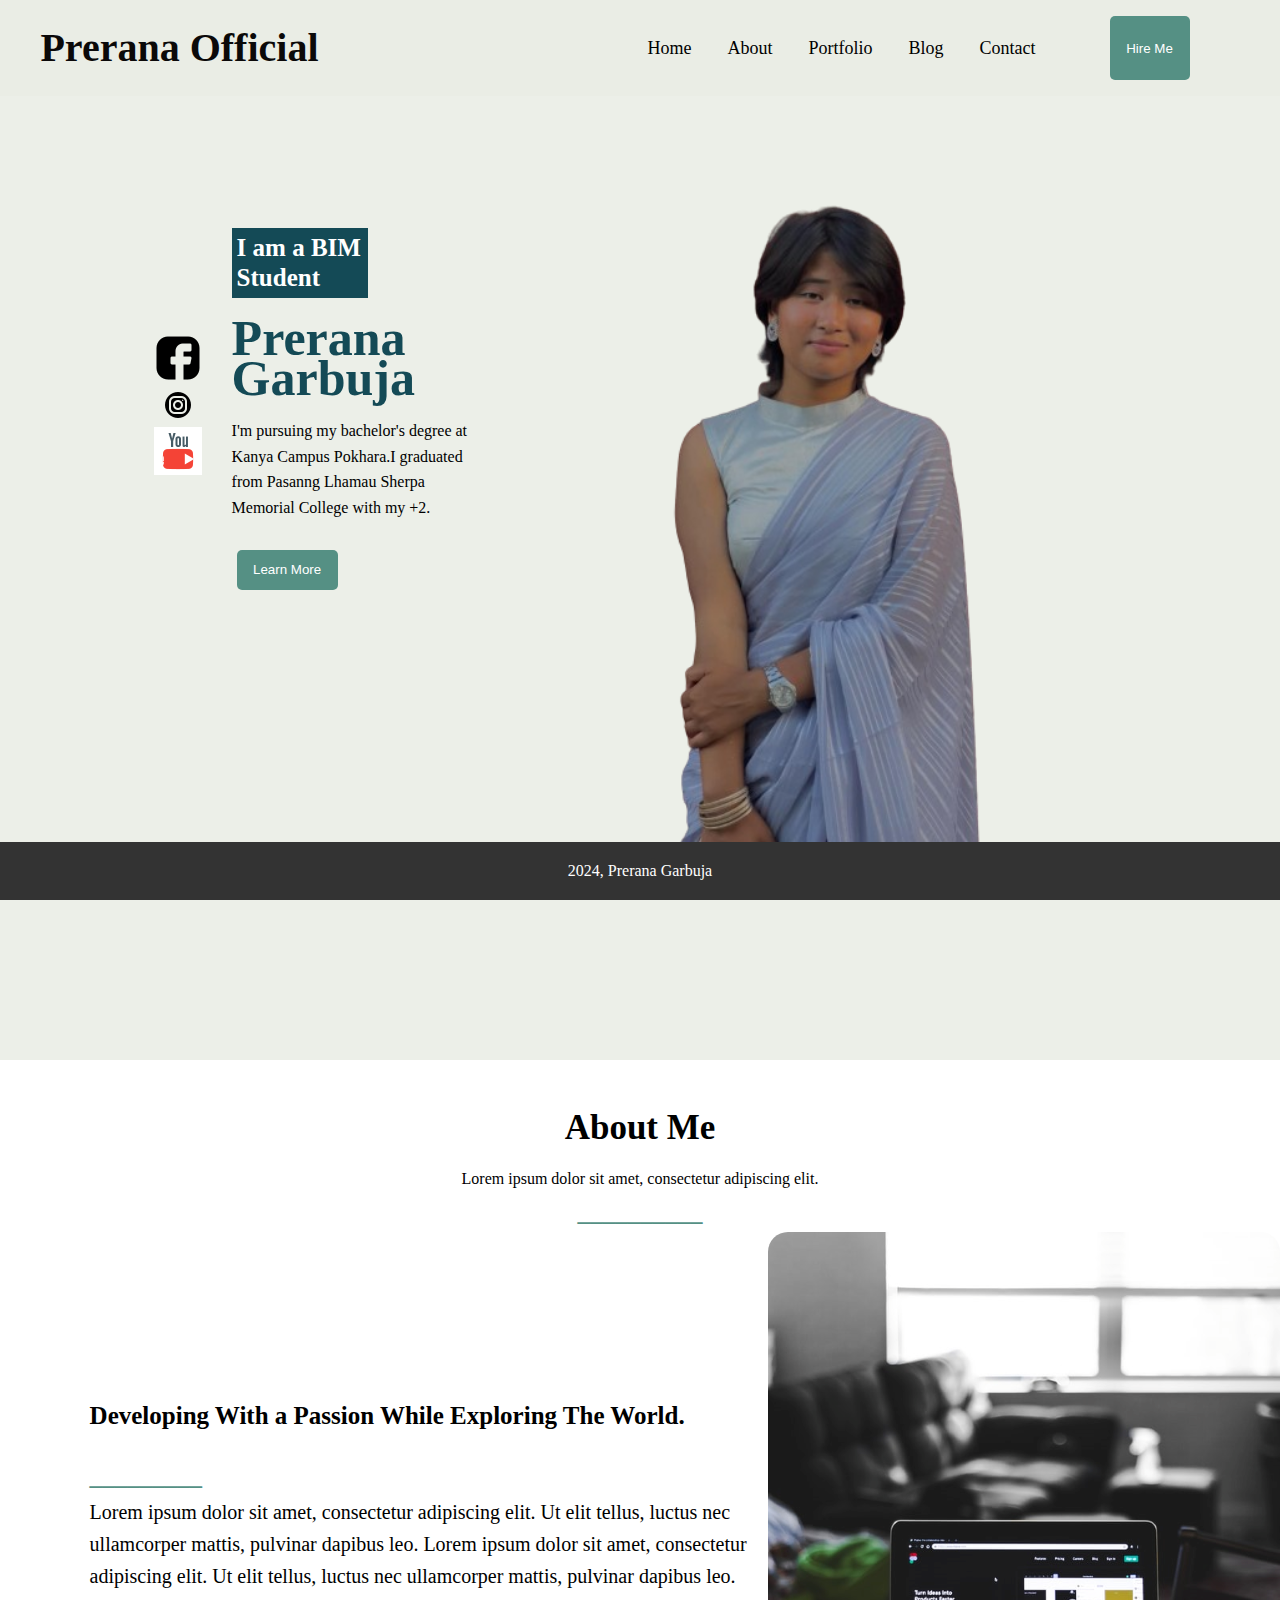
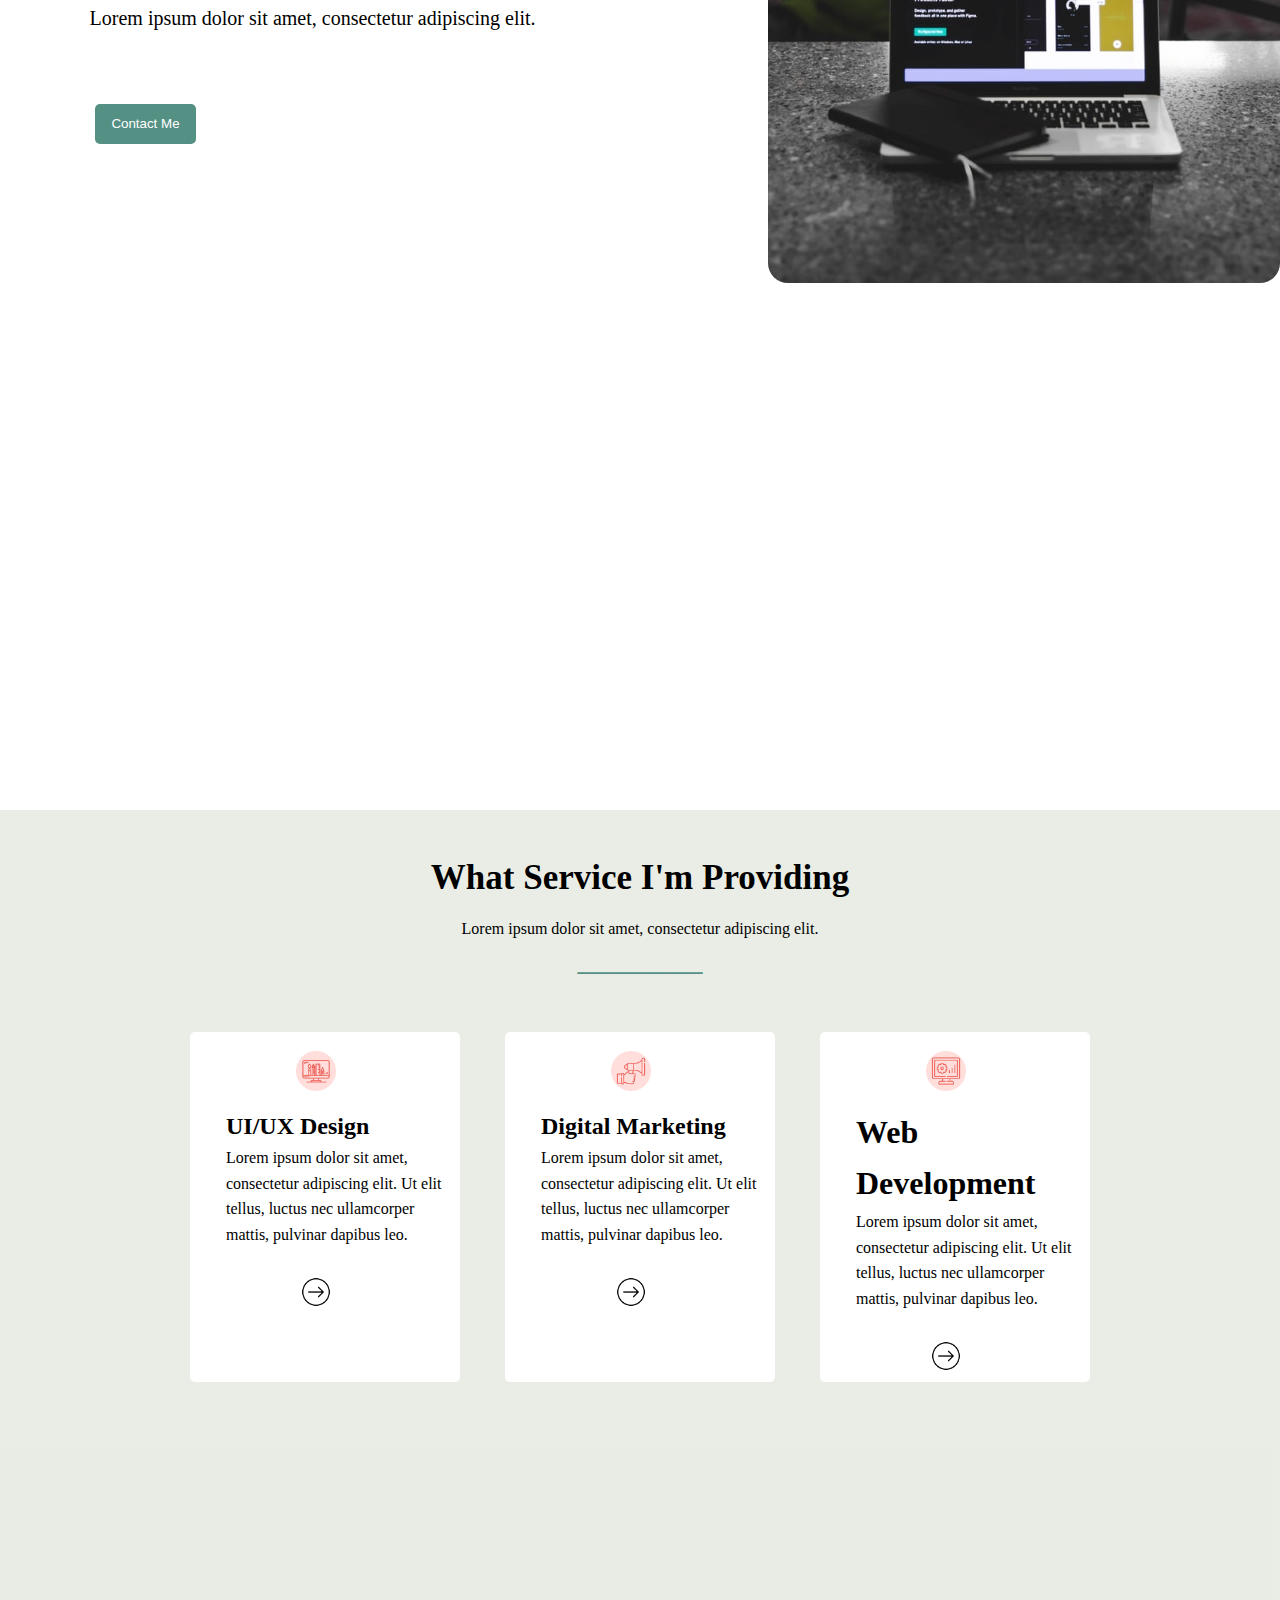
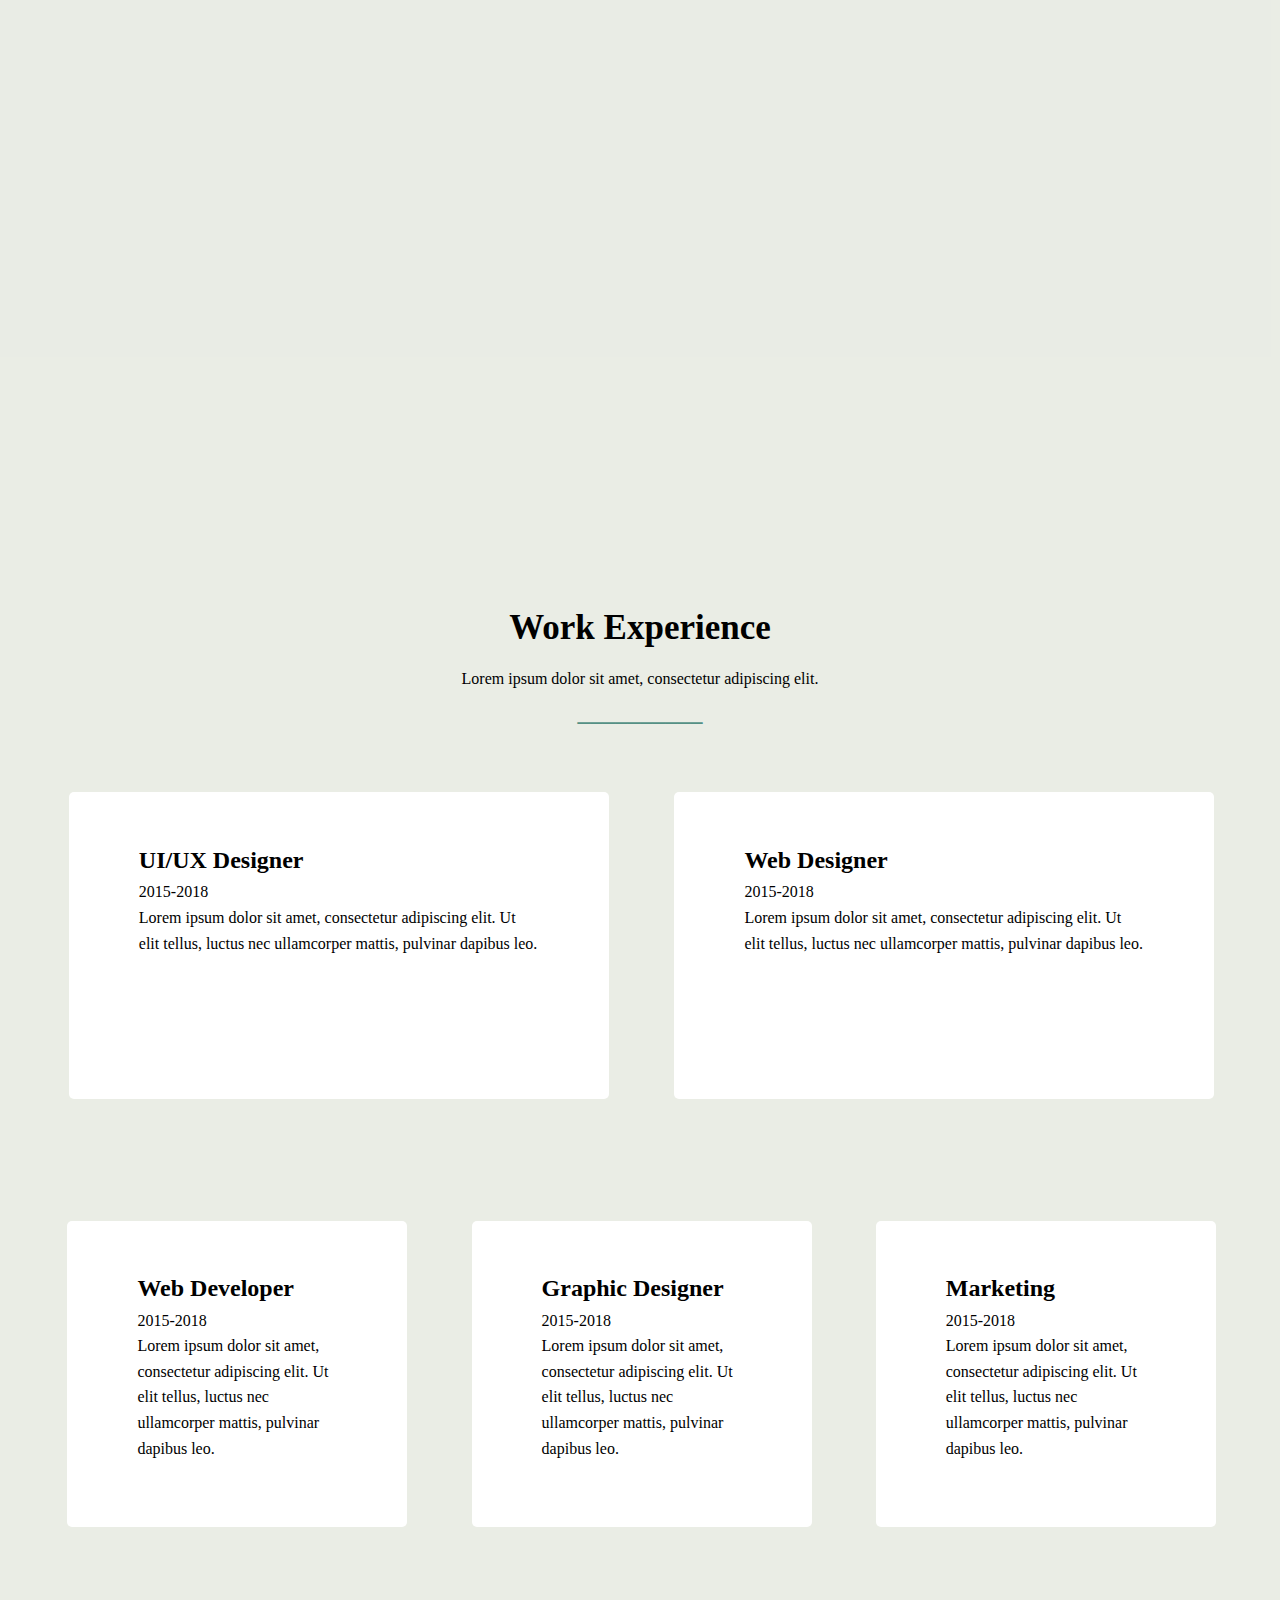
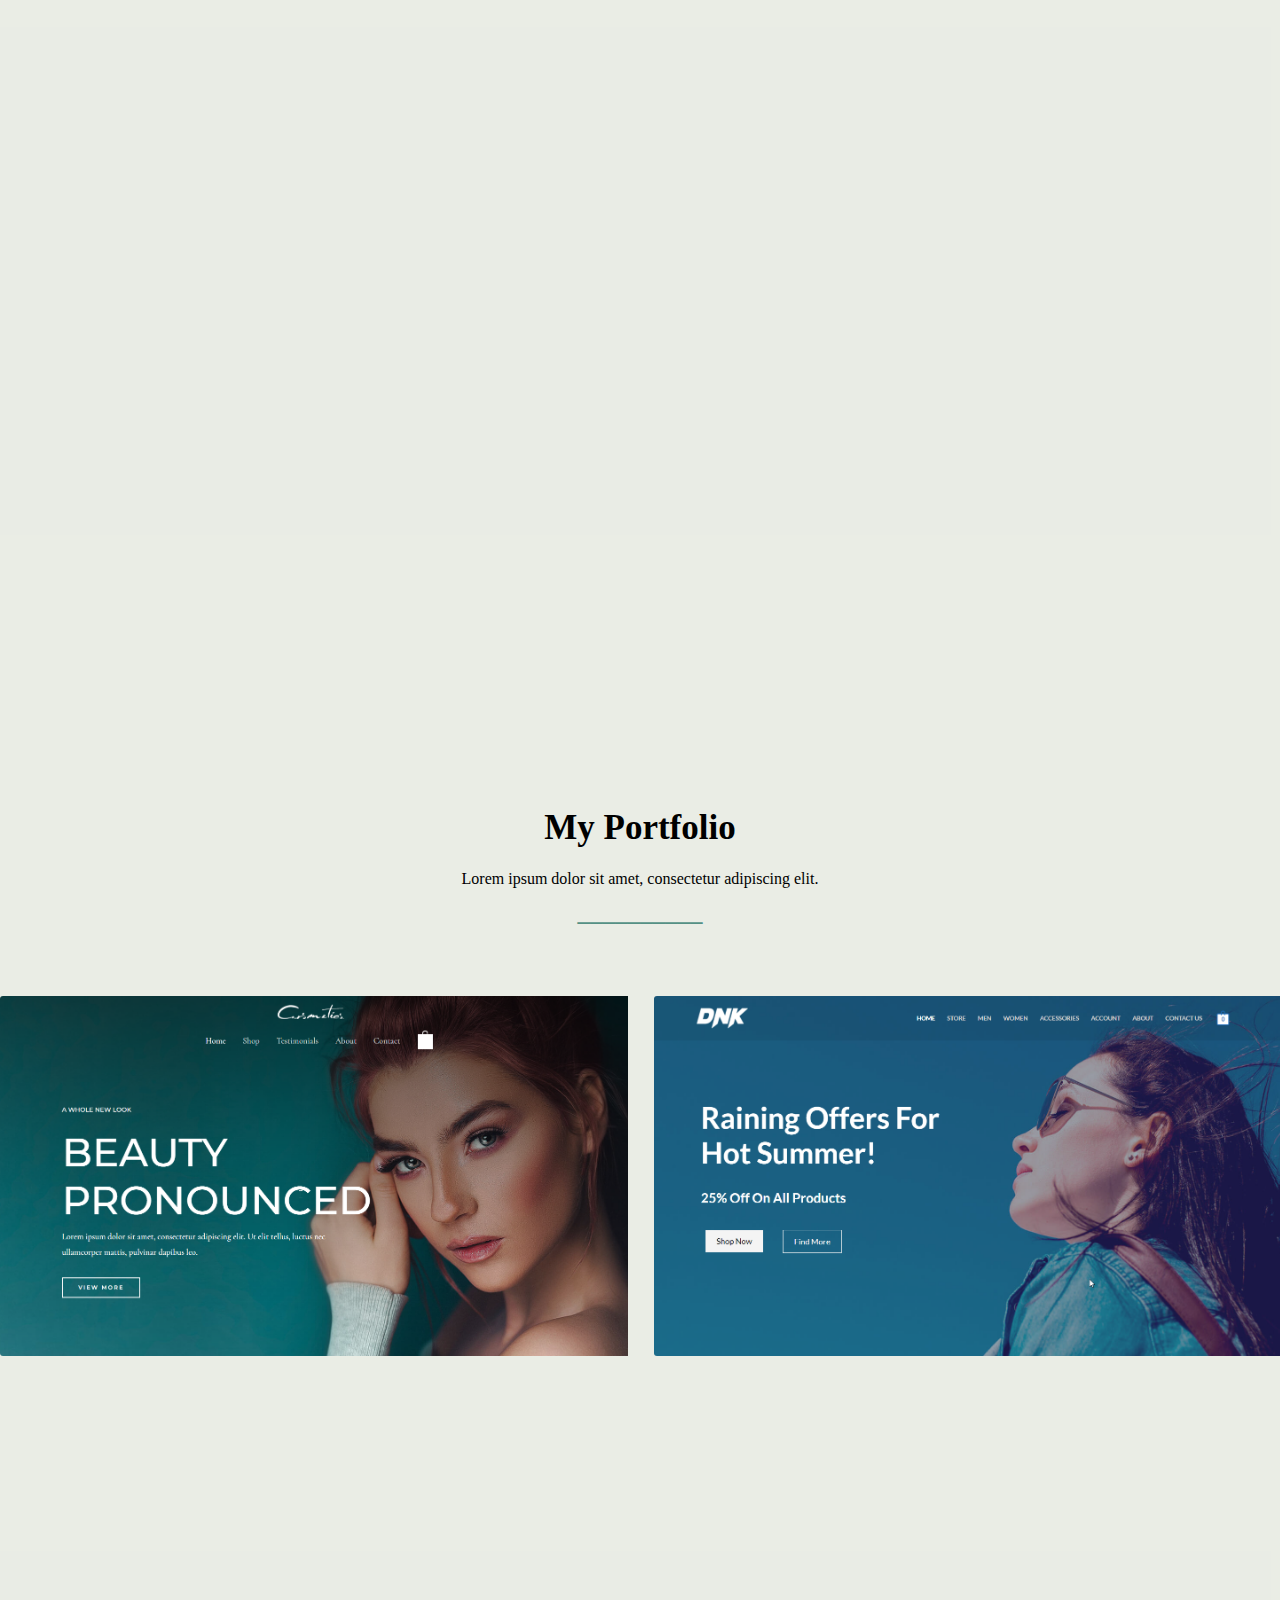
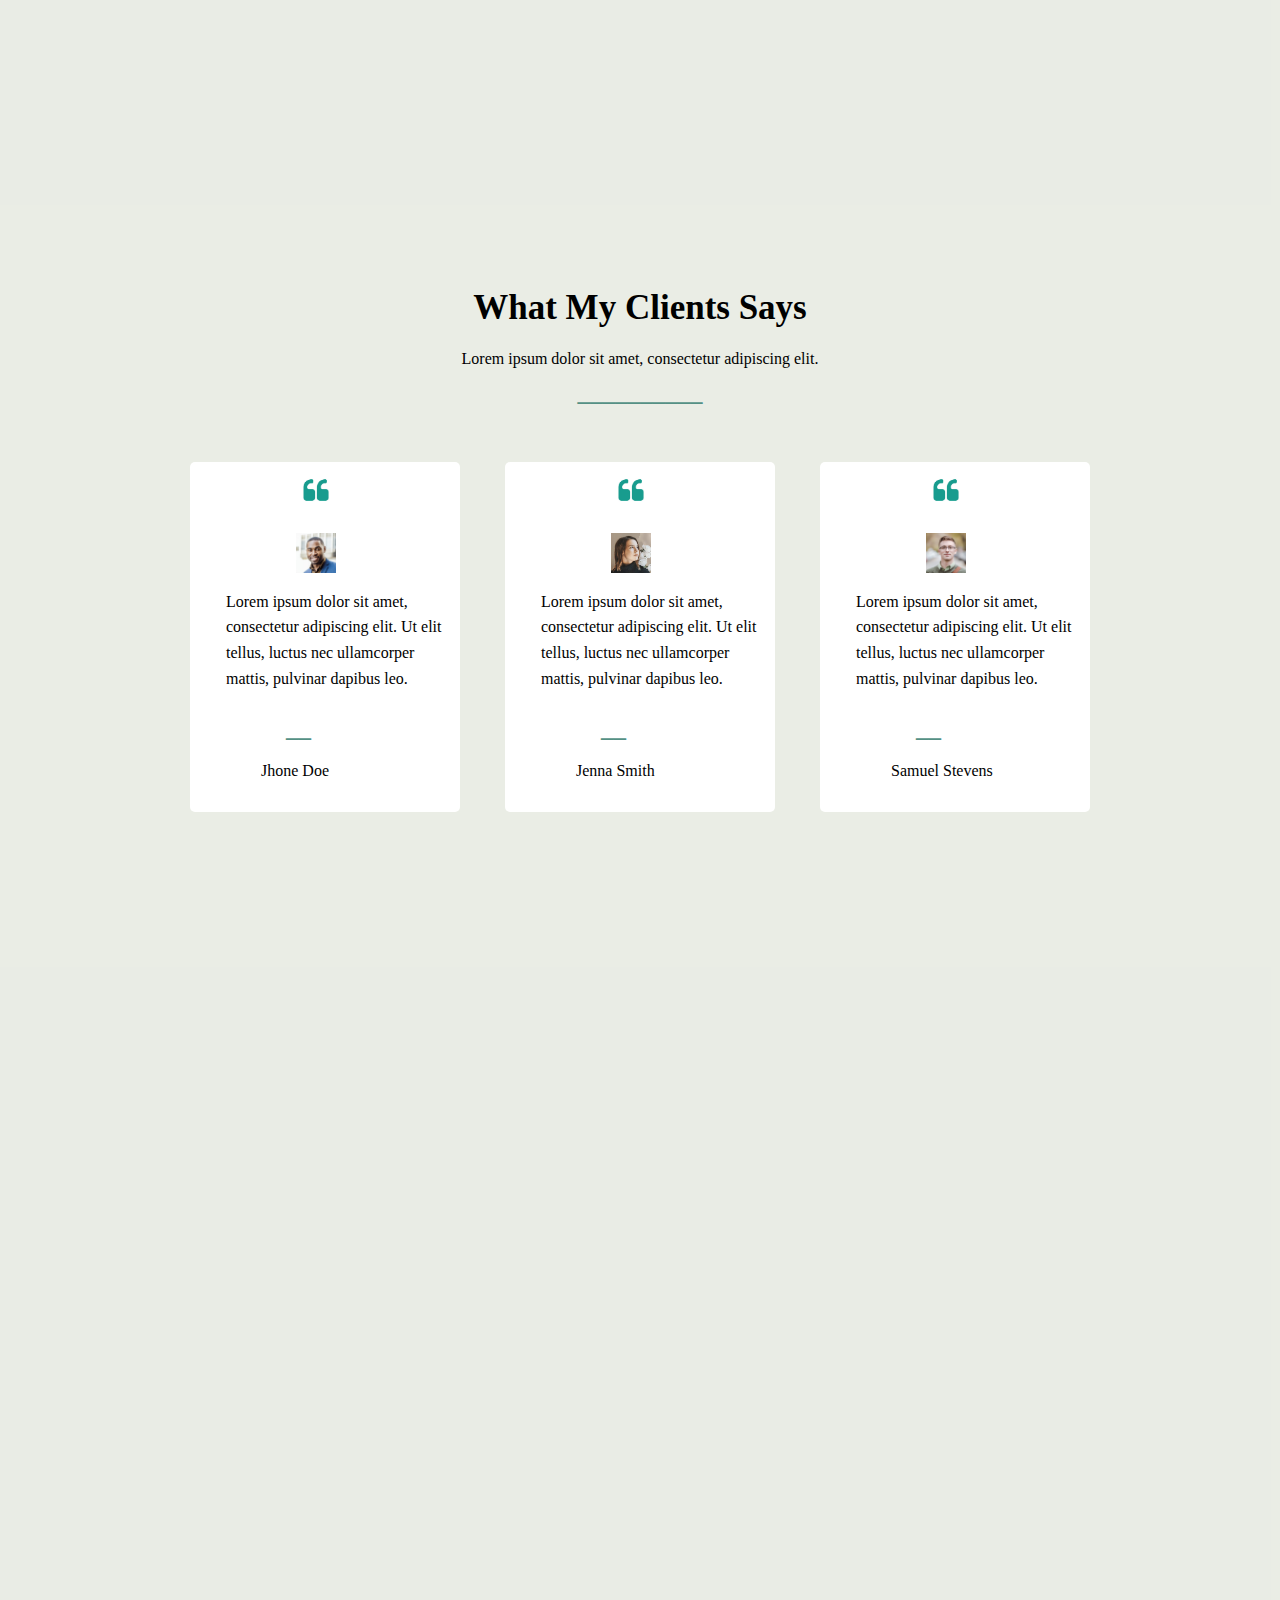
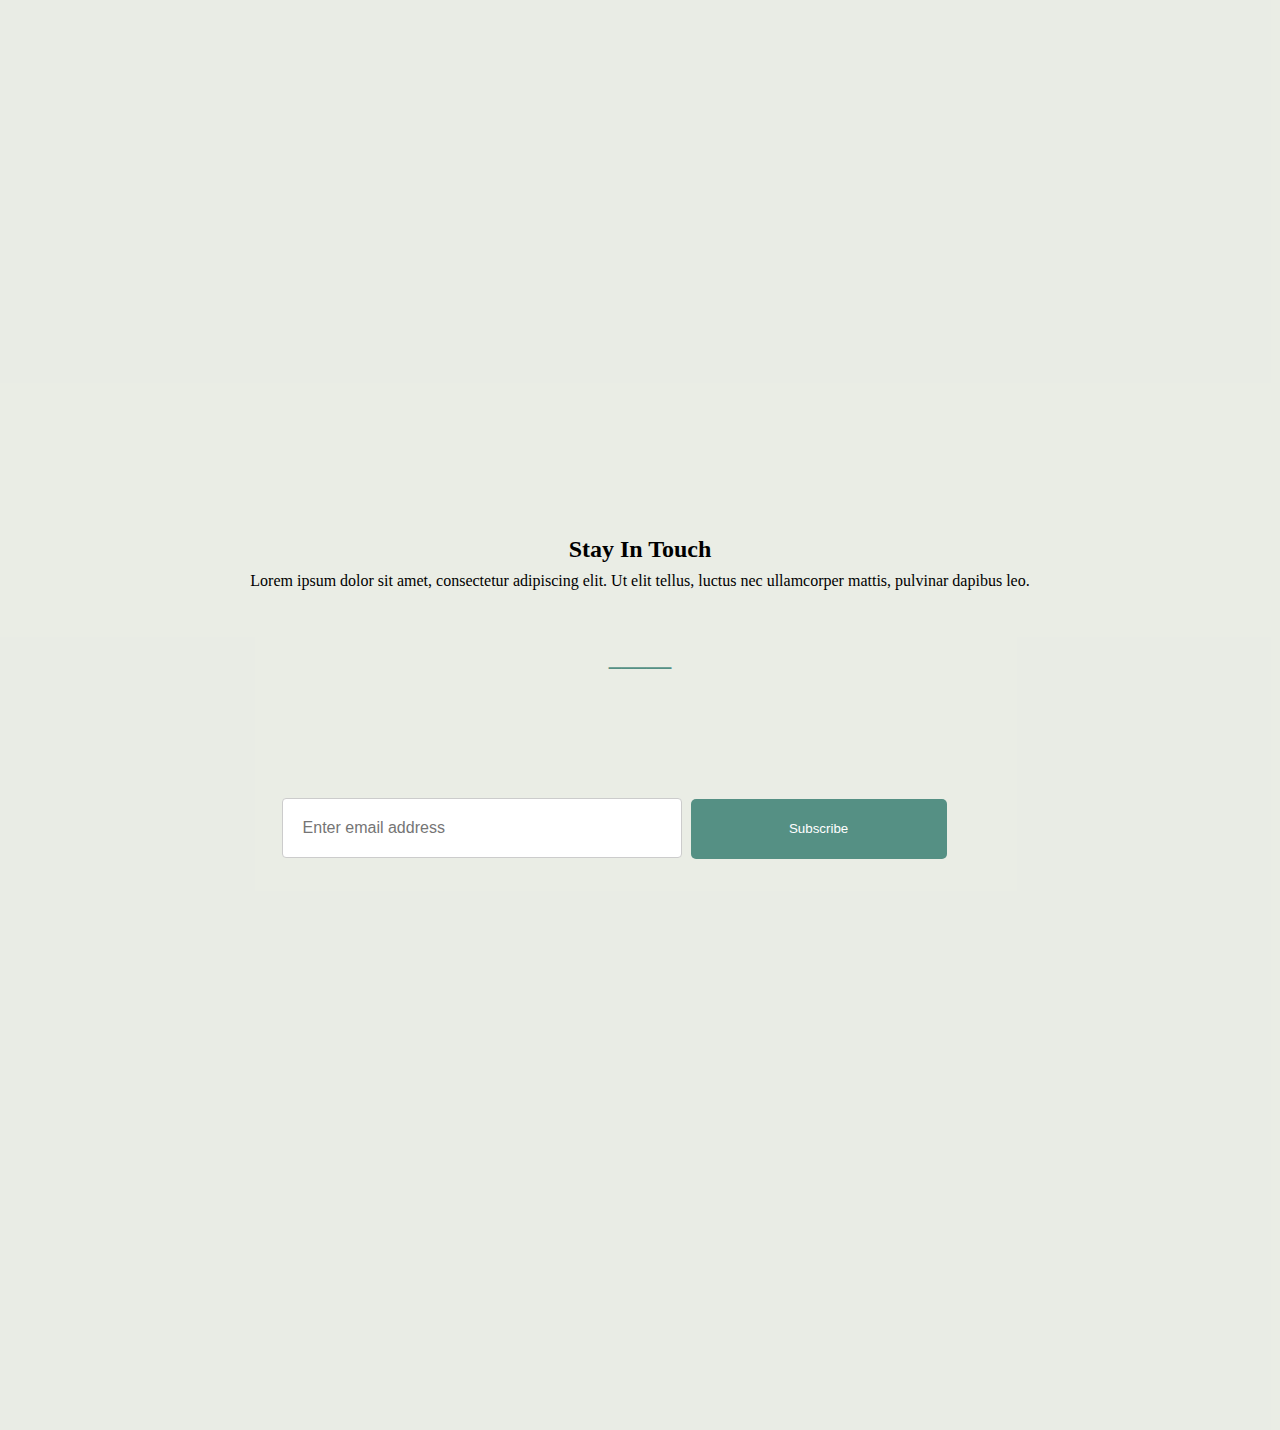
<file: index.html>
<!DOCTYPE html>
<html lang="en">
<head>
    <meta charset="UTF-8">
    <meta name="viewport" content="width=device-width, initial-scale=1.0">
    <title>Prerana Official</title>
    <link rel="stylesheet" href="styles.css">
</head>
<body>
    <header>
        <nav>
            <ul>
                <div class="logo">
                    <h1>
                    <a href="#">Prerana Official</a>
                    </h1>
                </div>
                <div class="nav-link">
                    <li><a href="#home">Home</a></li>
                    <li><a href="about.html">About</a></li>
                    <li><a href="portfolio.html">Portfolio</a></li>
                    <li><a href="#Blog">Blog</a></li>
                    <li><a href="#contact">Contact</a></li>
                </div>
                <button type="button">Hire Me</button>
            </ul>
        </nav>
    </header>
    <main>
        <section class="home">
            <div class="content">
                <div class="social-logo">
                        <a href="https://www.facebook.com">
                        <image src="icons8-facebook-48.png"/></a>
                        <a href="https://www.instrgram.com">
                        <image src="icons8-instagram-logo-30.png"/></a>
                        <a href="https://www.youtub.com">
                        <image src="icons8-youtube-logo.gif"/></a> 
                </div>
                <div class="text">
                    <h1 class="position">I am a BIM Student</h1>
                    <h2 class="name">Prerana Garbuja</h2>
                    <p>I'm pursuing my bachelor's degree at Kanya Campus Pokhara.I graduated from Pasanng Lhamau Sherpa Memorial College with my +2.</p>
                    <button class=" home-button" type="button">Learn More</button> 
                </div>
            </div>
            <div>
                <img class="my-photo" src="garbuja.png">
            </div>
        </section>
    </main>
        <section class="about">
        <div class="about-content">
            <h2 class="head">About Me</h2>
                <p>Lorem ipsum dolor sit amet, consectetur adipiscing elit.</p>
                <div class="line">__________</div>
        </div>
        <div class="main-part">
            <div class="description-part">  
                <h3 class="description">
                    Developing With a Passion While Exploring The World.
                </h3> 
                <div class="line">_________</div>
        <div class="about-description">
            <p>
                Lorem ipsum dolor sit amet, consectetur adipiscing elit.
                 Ut elit tellus, luctus nec ullamcorper mattis, pulvinar dapibus leo. 
                 Lorem ipsum dolor sit amet, consectetur adipiscing elit. 
                 Ut elit tellus, luctus nec ullamcorper mattis, pulvinar dapibus leo.
            </p>
            <div class="sentence">
                <p>
                    Lorem ipsum dolor sit amet, consectetur adipiscing elit.
                </p>
            </div>
            <button class="contact-button" type="button">Contact Me</button>
            </div>
            </div>            
                <img class="computer-photo" src="image.png">
        </div>
        </section>
        <section class="Service">
            <div class="service-content">
            <h2 class="s-head">What Service I'm Providing</h2>
            <p>Lorem ipsum dolor sit amet, consectetur adipiscing elit.</p>
            <div class="line">__________</div>
            </div>
          <div class="body-part">
            <div class="cover">
                <div class="box1">
                    <img class="icon" src="logo1.png">
                    <h2>UI/UX Design</h2>
                    <p>Lorem ipsum dolor sit amet, consectetur adipiscing elit. Ut elit tellus, luctus nec ullamcorper mattis, pulvinar dapibus leo.</p>
                         <a href="home" class="btn"><img class="arrow" src=arrow.png></a>
                </div>
                <div class="box2">
                    <img class="icon" src="logo2.png">
                    <h2>Digital Marketing</h2>
                    <p>Lorem ipsum dolor sit amet, consectetur adipiscing elit. Ut elit tellus, luctus nec ullamcorper mattis, pulvinar dapibus leo.</p>
                        <a href="home" class="btn"><img class="arrow" src=arrow.png></a>
                </div>
                <div class="box3">
                    <img class="icon" src="logo3.png">
                    <h1>Web Development</h1>
                    <p>Lorem ipsum dolor sit amet, consectetur adipiscing elit. Ut elit tellus, luctus nec ullamcorper mattis, pulvinar dapibus leo.</p>
                        <a href="#home" class="btn"><img class="arrow" src=arrow.png></a>
                </div>
            </div>
          </div>
          <div class="frame">
        </section>
        <section class="experience">
          <div class="exp-content">
                <h2 class="exp-head">Work Experience</h2>
                <p>Lorem ipsum dolor sit amet, consectetur adipiscing elit.</p>
                <div class="line">__________</div>
            </div>
            <div class="exp-part">
                    <div class="box-first">
                        <h2>UI/UX Designer</h2>
                        <p>2015-2018</p> 
                            <p>Lorem ipsum dolor sit amet, consectetur adipiscing elit. Ut elit tellus, luctus nec ullamcorper mattis, pulvinar dapibus leo.</p>
                    </div>
                    <div class="box-first">
                        <h2>Web Designer</h2>
                        <p>2015-2018</p> 
                            <p>Lorem ipsum dolor sit amet, consectetur adipiscing elit. Ut elit tellus, luctus nec ullamcorper mattis, pulvinar dapibus leo.</p>
                    </div>
                    <div class="box-second">
                        <h2>Web Developer</h2>
                        <p>2015-2018</p> 
                            <p>Lorem ipsum dolor sit amet, consectetur adipiscing elit. Ut elit tellus, luctus nec ullamcorper mattis, pulvinar dapibus leo.</p>   
                    </div>
                    <div class="box-second">
                        <h2>Graphic Designer</h2>
                        <p>2015-2018</p> 
                            <p>Lorem ipsum dolor sit amet, consectetur adipiscing elit. Ut elit tellus, luctus nec ullamcorper mattis, pulvinar dapibus leo.</p>
                    </div>
                    <div class="box-second">
                        <h2>Marketing</h2>
                        <p>2015-2018</p> 
                            <p>Lorem ipsum dolor sit amet, consectetur adipiscing elit. Ut elit tellus, luctus nec ullamcorper mattis, pulvinar dapibus leo.</p>
                    </div> 

            </div>
        </section>
        <section>
            <div class="portfolio">
                <div class="port-content">
                    <h2 class="port-head">My Portfolio</h2>
                    <p>Lorem ipsum dolor sit amet, consectetur adipiscing elit.</p>
                    <div class="line">__________</div>
                </div>
                <div class="photos">
                    <img class="picture fade" src="p1.png">
                    <img class="picture fade" src="p2.png">
                    <img class="picture fade" src="p3.png">
                    <img class="picture fade" src="p4.png">
                </div>
            </div>
        </section>
        <section>
            <div class="client-view">
                <div class="view">
                    <h2 class="view-head">What My Clients Says</h2>
                    <p>Lorem ipsum dolor sit amet, consectetur adipiscing elit.</p>
                    <div class="line">__________</div>
                </div>
                <div class="view-part">
                    <div class="cover">
                        <div class="box1">
                            <img class="pic" src="images.png">
                            <img class="pic" src="male-1.jpg">
                            <p>Lorem ipsum dolor sit amet, consectetur adipiscing elit. Ut elit tellus, luctus nec ullamcorper mattis, pulvinar dapibus leo.</p>
                            <div class="line1">__</div>
                            <p class="Name">Jhone Doe</p>
                        </div>
                        <div class="box2">
                            <img class="pic" src="images.png">
                            <img class="pic" src="female.jpg">
                            <p>Lorem ipsum dolor sit amet, consectetur adipiscing elit. Ut elit tellus, luctus nec ullamcorper mattis, pulvinar dapibus leo.</p>
                            <div class="line1">__</div>
                            <p class="Name">Jenna Smith</p>
                        </div>
                        <div class="box3">
                            <img class="pic" src="images.png">
                            <img class="pic" src="male-2.jpg">
                            <p>Lorem ipsum dolor sit amet, consectetur adipiscing elit. Ut elit tellus, luctus nec ullamcorper mattis, pulvinar dapibus leo.</p>
                            <div class="line1">__</div>
                            <p class="Name">Samuel Stevens</p>
                        </div>
                    </div>
            </div>
            <div class="container">
            <iframe width="1200" height="500" src="https://www.youtube.com/embed/gCRNEJxDJKM?si=rVy_FkyQCEtZKMx2" title="YouTube video player" frameborder="0" allow="accelerometer; autoplay; clipboard-write; encrypted-media; gyroscope; picture-in-picture; web-share" referrerpolicy="strict-origin-when-cross-origin" allowfullscreen></iframe>
            </div>
        </section>
        <section class="for-contact">
            <div class="email">
                <h2 class-="information">
                    Stay In Touch
                </h2>
                <p>
                    Lorem ipsum dolor sit amet, consectetur adipiscing elit. Ut elit tellus, luctus nec ullamcorper mattis, pulvinar dapibus leo.
                </p>
                <div class="line2">_____</div>
            </div>
            <div class="gmail">
                <input type="email" placeholder="Enter email address" class="email-input">
        <button class="subscribe-button">Subscribe</button>
            </div>
        </section>
    <footer>
        <p>2024, Prerana Garbuja</p>
    </footer>
</body>
</html>
</file>
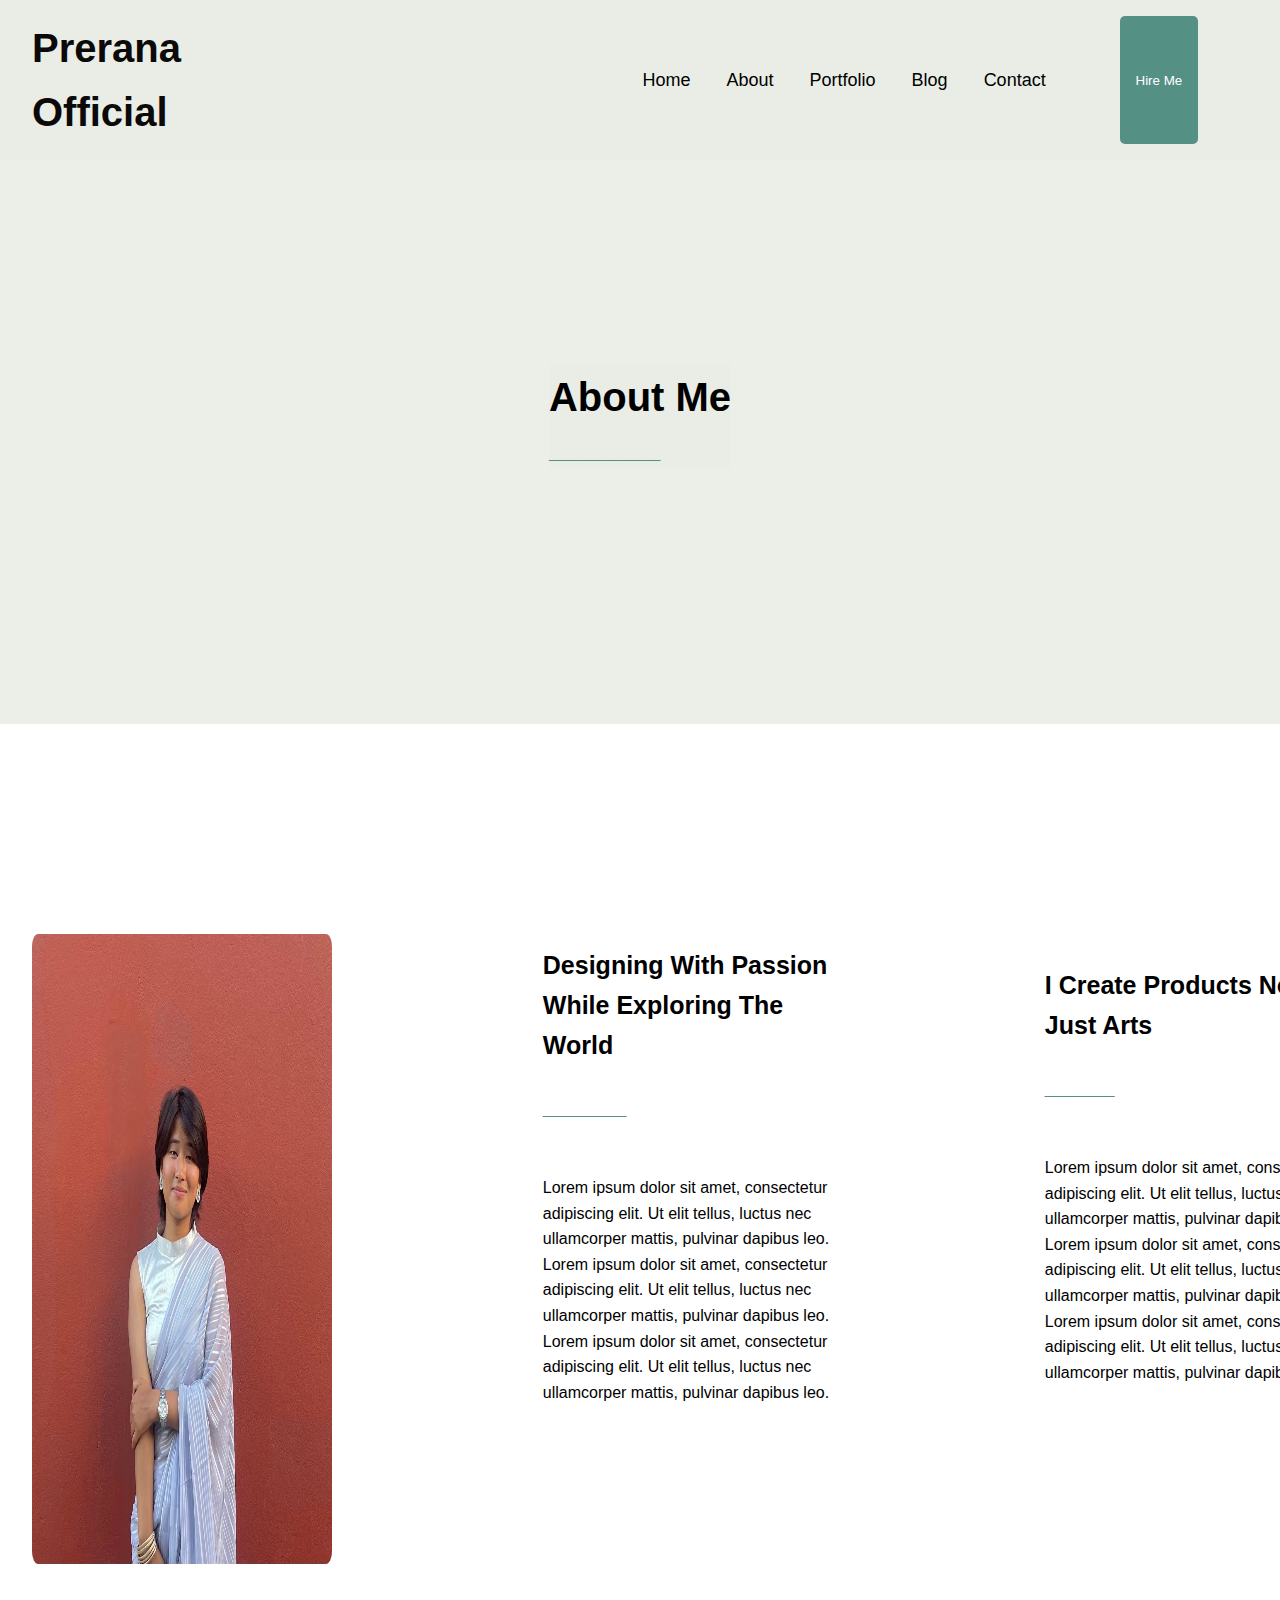
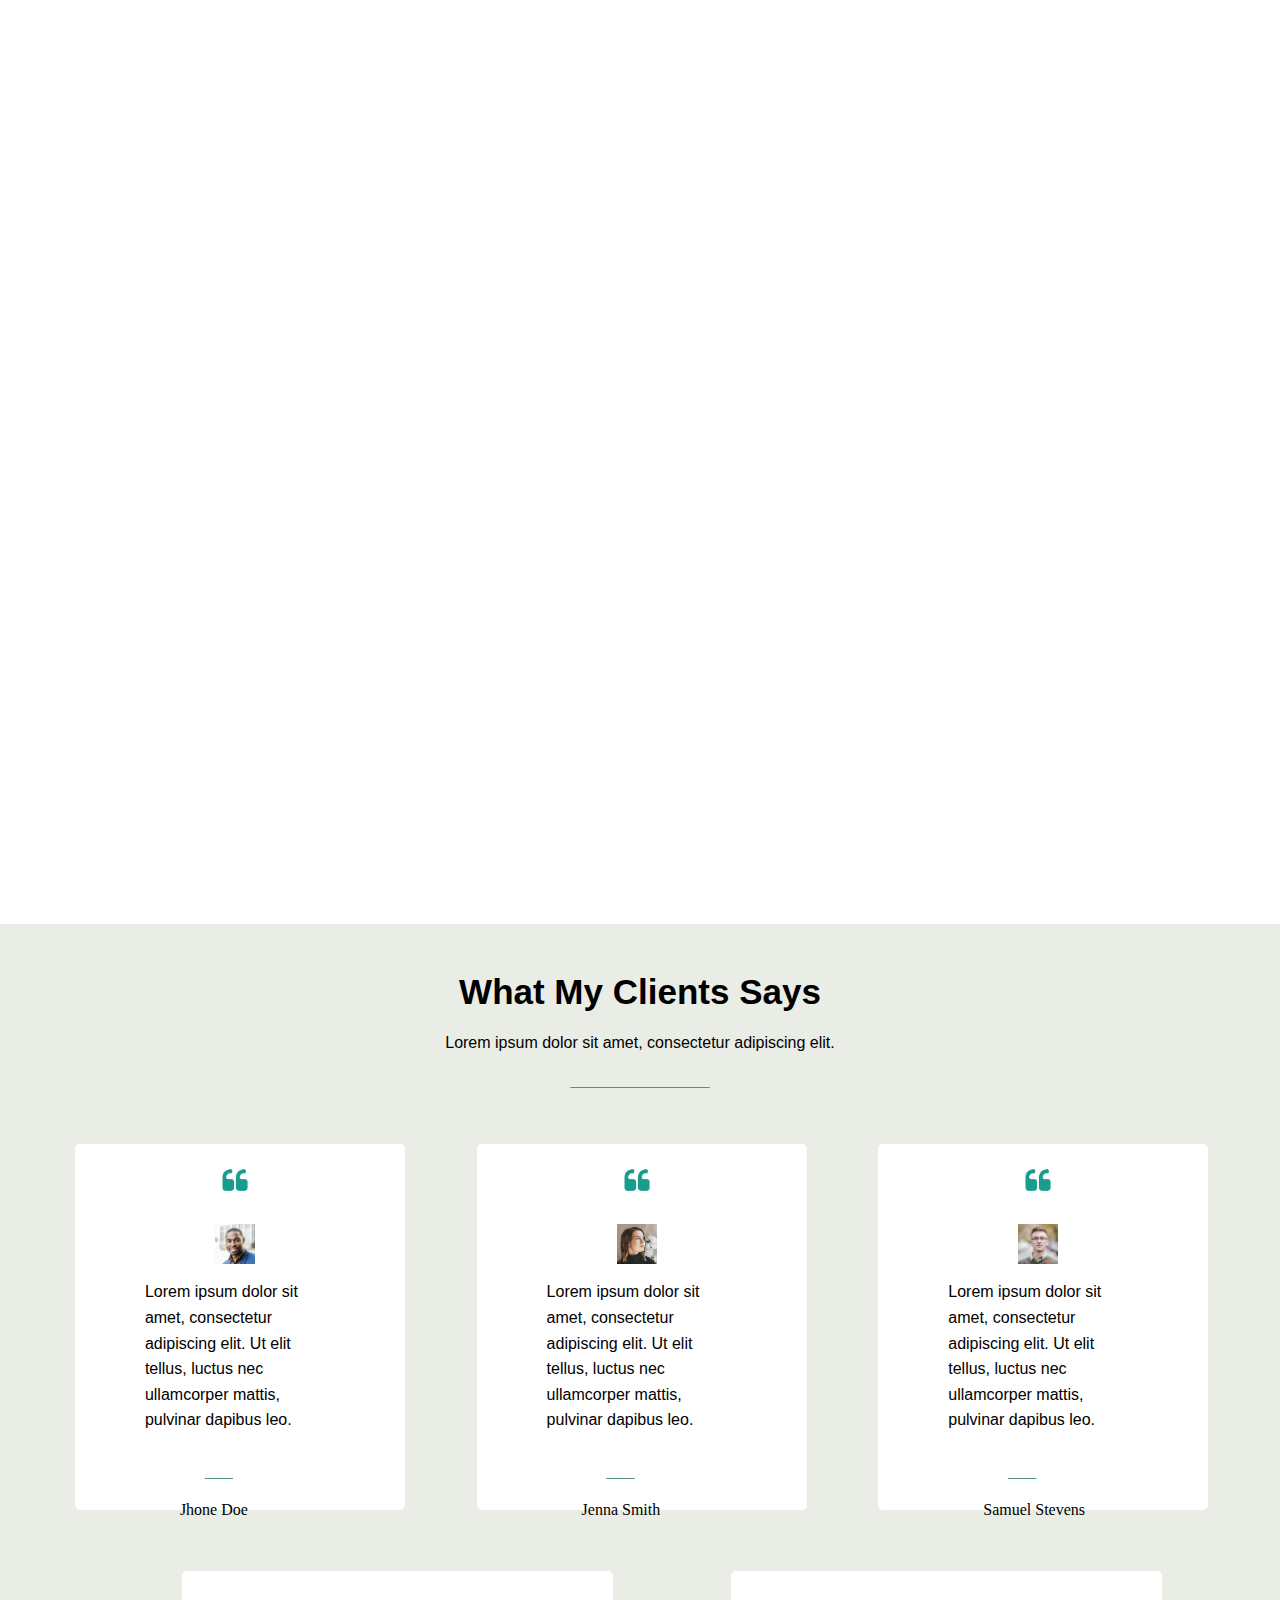
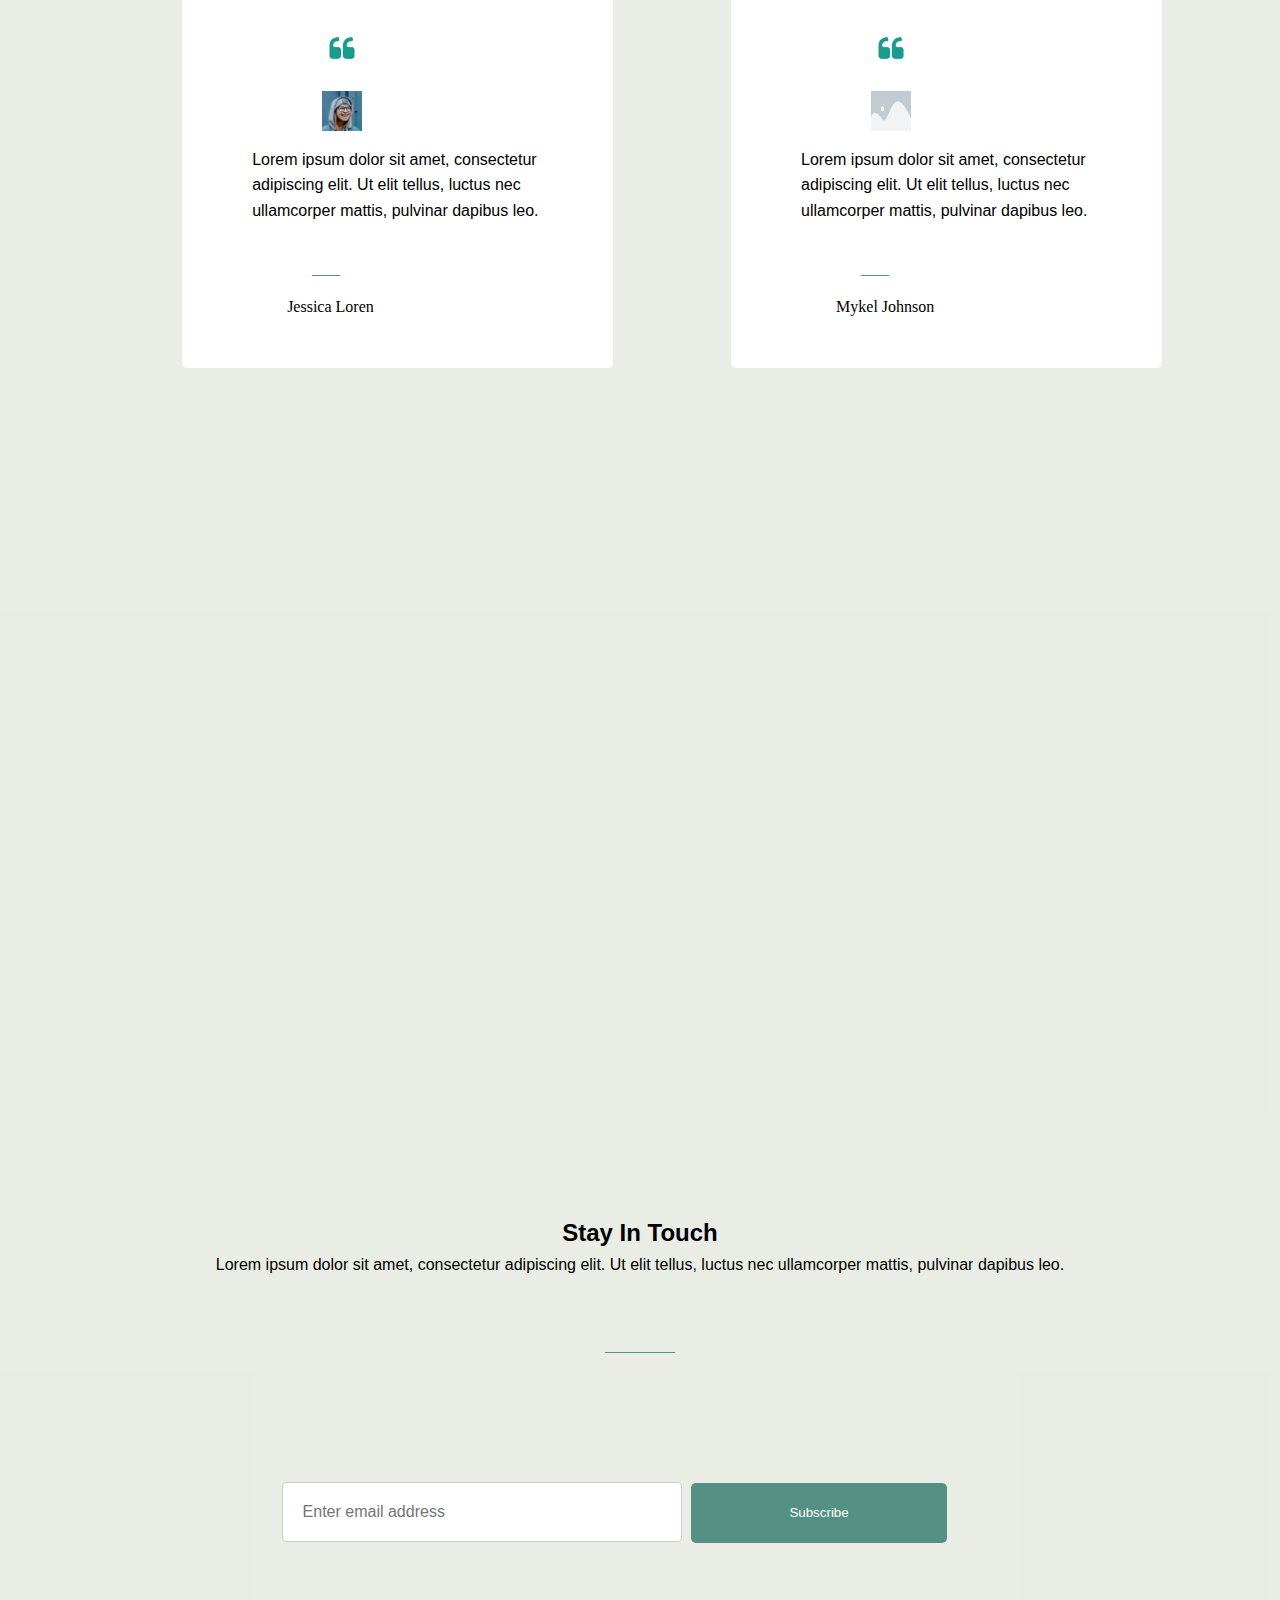
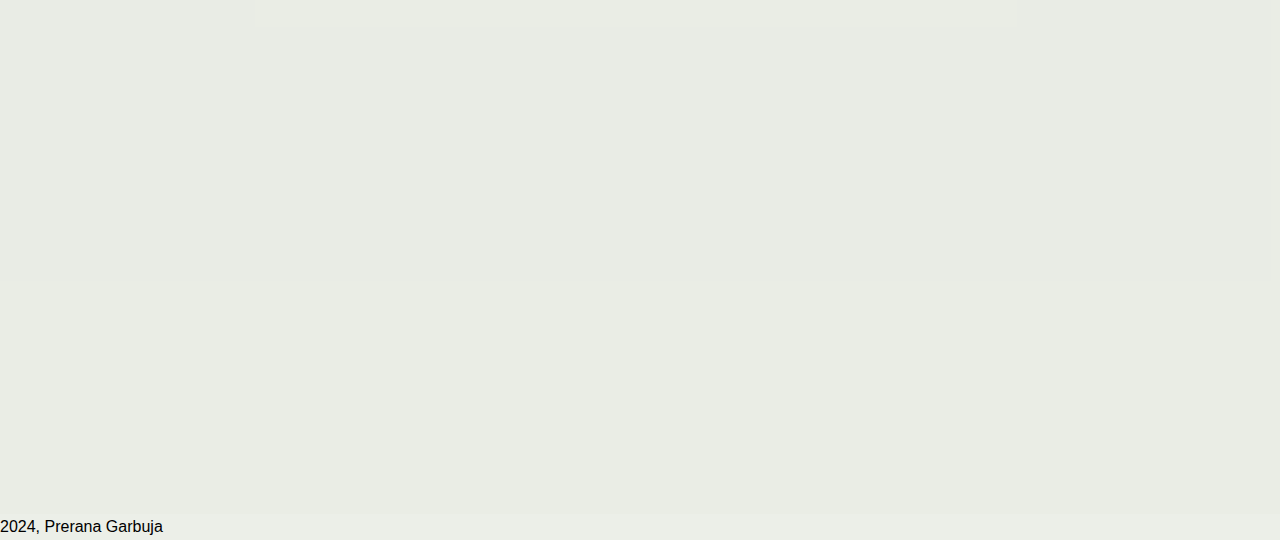
<file: about.html>
<!DOCTYPE html>
<html lang="en">
<head>
    <meta charset="UTF-8">
    <meta name="viewport" content="width=device-width, initial-scale=1.0">
    <title>My Website</title>
    <link rel="stylesheet" href="about.css">
</head>
<body>
    <header>
        <nav>
            <ul>
                <div class="logo">
                    <h1>
                    <a href="#">Prerana Official</a>
                    </h1>
                </div>
                <div class="nav-link">
                    <li><a href="#home">Home</a></li>
                    <li><a href="about.html">About</a></li>
                    <li><a href="#portfolio">Portfolio</a></li>
                    <li><a href="#Blog">Blog</a></li>
                    <li><a href="#contact">Contact</a></li>
                </div>
                <button type="button">Hire Me</button>
            </ul>
        </nav>
    </header>
    <main>
    <section class="home">
            <div class="about">
                <h2 class="topic">About Me</h2>
                <div class="line">________</div>
            </div>
    </section>
    </main>
    <section class="main-body">
    <div class="about-content">
            <div class="picture">
                <img src="download (1).jpeg">
            </div>
        <div class="box">
            <div class="description-part">
                <h1 class="description">
                    Designing With Passion While Exploring The World
                </h1>
                <div class="lines">______</div>
                <p>
                    Lorem ipsum dolor sit amet, consectetur adipiscing elit. Ut elit tellus, luctus nec ullamcorper mattis, pulvinar dapibus leo. Lorem ipsum dolor sit amet, consectetur adipiscing elit. Ut elit tellus, luctus nec ullamcorper mattis, pulvinar dapibus leo.
                    Lorem ipsum dolor sit amet, consectetur adipiscing elit. Ut elit tellus, luctus nec ullamcorper mattis, pulvinar dapibus leo.
                </p>
            </div>
            <div class="description-part">
                <h2 class="description">
                    I Create Products Not Just Arts
                </h2>
                <div class="lines">_____</div>
                <P>
                    Lorem ipsum dolor sit amet, consectetur adipiscing elit. Ut elit tellus, luctus nec ullamcorper mattis, pulvinar dapibus leo. Lorem ipsum dolor sit amet, consectetur adipiscing elit. Ut elit tellus, luctus nec ullamcorper mattis, pulvinar dapibus leo.
                    Lorem ipsum dolor sit amet, consectetur adipiscing elit. Ut elit tellus, luctus nec ullamcorper mattis, pulvinar dapibus leo.
                </P>
            </div>
        </div>
            <div class="description-part">
                <h2 class="description">
                    Frontend and Backend Developers
                </h2>
                <div class="lines">_____</div>
                <P>
                    Lorem ipsum dolor sit amet, consectetur adipiscing elit. Ut elit tellus, luctus nec ullamcorper mattis, pulvinar dapibus leo. Lorem ipsum dolor sit amet, consectetur adipiscing elit. Ut elit tellus, luctus nec ullamcorper mattis, pulvinar dapibus leo.
                    Lorem ipsum dolor sit amet, consectetur adipiscing elit. Ut elit tellus, luctus nec ullamcorper mattis, pulvinar dapibus leo.
                </P> 
            </div>
         </div>
    </section>
    <section>
        <div class="client-view">
            <div class="view">
                <h2 class="view-head">What My Clients Says</h2>
                <p>Lorem ipsum dolor sit amet, consectetur adipiscing elit.</p>
                <div class="line">__________</div>
            </div>
            <div class="view-part">
                    <div class="box2">
                        <img class="pic" src="images.png">
                        <img class="pic" src="male-1.jpg">
                        <p>Lorem ipsum dolor sit amet, consectetur adipiscing elit. Ut elit tellus, luctus nec ullamcorper mattis, pulvinar dapibus leo.</p>
                        <div class="line1">__</div>
                        <p class="Name">Jhone Doe</p>
                    </div>
                    <div class="box2">
                        <img class="pic" src="images.png">
                        <img class="pic" src="female.jpg">
                        <p>Lorem ipsum dolor sit amet, consectetur adipiscing elit. Ut elit tellus, luctus nec ullamcorper mattis, pulvinar dapibus leo.</p>
                        <div class="line1">__</div>
                        <p class="Name">Jenna Smith</p>
                    </div>
                    <div class="box2">
                        <img class="pic" src="images.png">
                        <img class="pic" src="male-2.jpg">
                        <p>Lorem ipsum dolor sit amet, consectetur adipiscing elit. Ut elit tellus, luctus nec ullamcorper mattis, pulvinar dapibus leo.</p>
                        <div class="line1">__</div>
                        <p class="Name">Samuel Stevens</p>
                    </div>
                    <div class="box3">
                        <img class="pic" src="images.png">
                        <img class="pic" src="female-4.jpg">
                        <p>Lorem ipsum dolor sit amet, consectetur adipiscing elit. Ut elit tellus, luctus nec ullamcorper mattis, pulvinar dapibus leo.</p>
                        <div class="line1">__</div>
                        <p class="Name">Jessica Loren</p>
                    </div>
                <div class="box3">
                    <img class="pic" src="images.png">
                    <img class="pic" src="placeholder.png">
                    <p>Lorem ipsum dolor sit amet, consectetur adipiscing elit. Ut elit tellus, luctus nec ullamcorper mattis, pulvinar dapibus leo.</p>
                    <div class="line1">__</div>
                    <p class="Name">Mykel Johnson</p>
                </div>
        </div>
    </section>
        <section class="for-contact">
            <div class="email">
                <h2 class-="information">
                    Stay In Touch
                </h2>
                <p>
                    Lorem ipsum dolor sit amet, consectetur adipiscing elit. Ut elit tellus, luctus nec ullamcorper mattis, pulvinar dapibus leo.
                </p>
                <div class="line2">_____</div>
            </div>
            <div class="gmail">
                <input type="email" placeholder="Enter email address" class="email-input">
        <button class="subscribe-button">Subscribe</button>
            </div>
        </section>
        
    <footer>
        <p>2024, Prerana Garbuja</p>
    </footer>
    </body>
    </html>
</file>
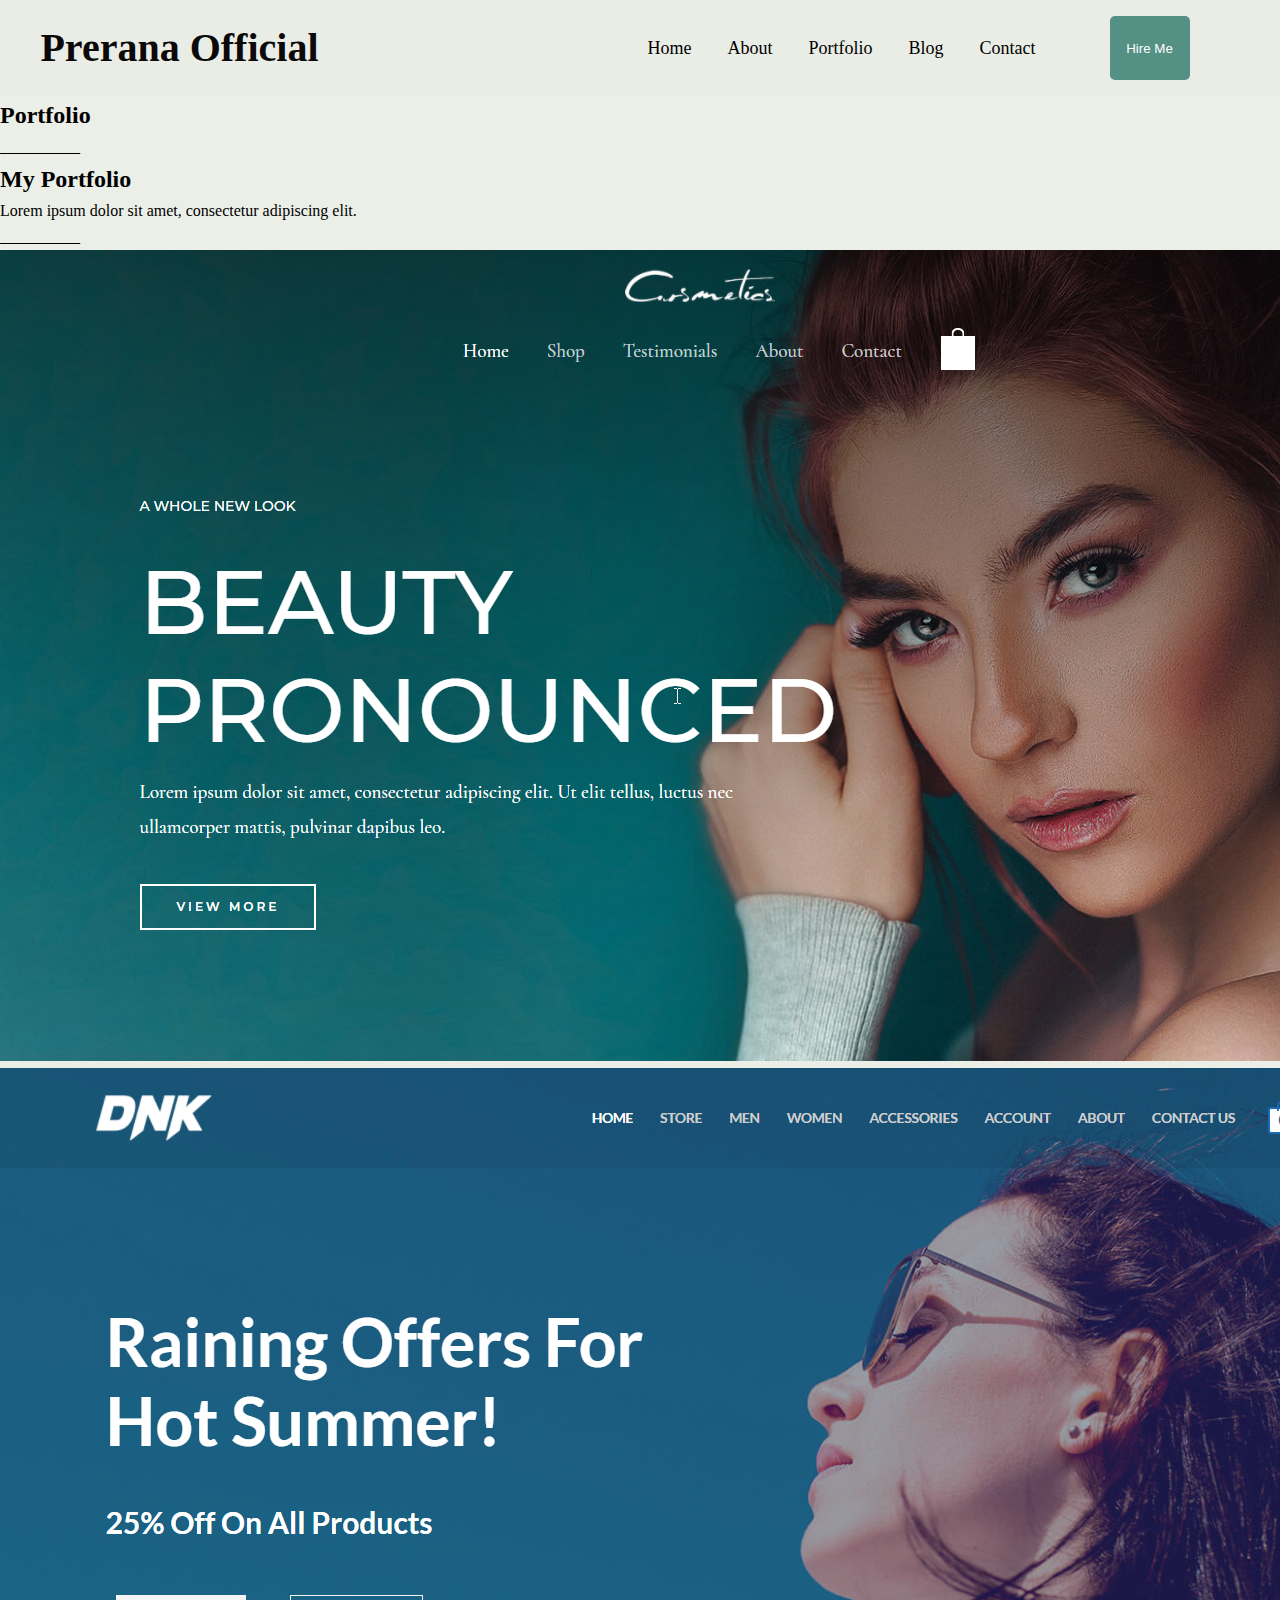
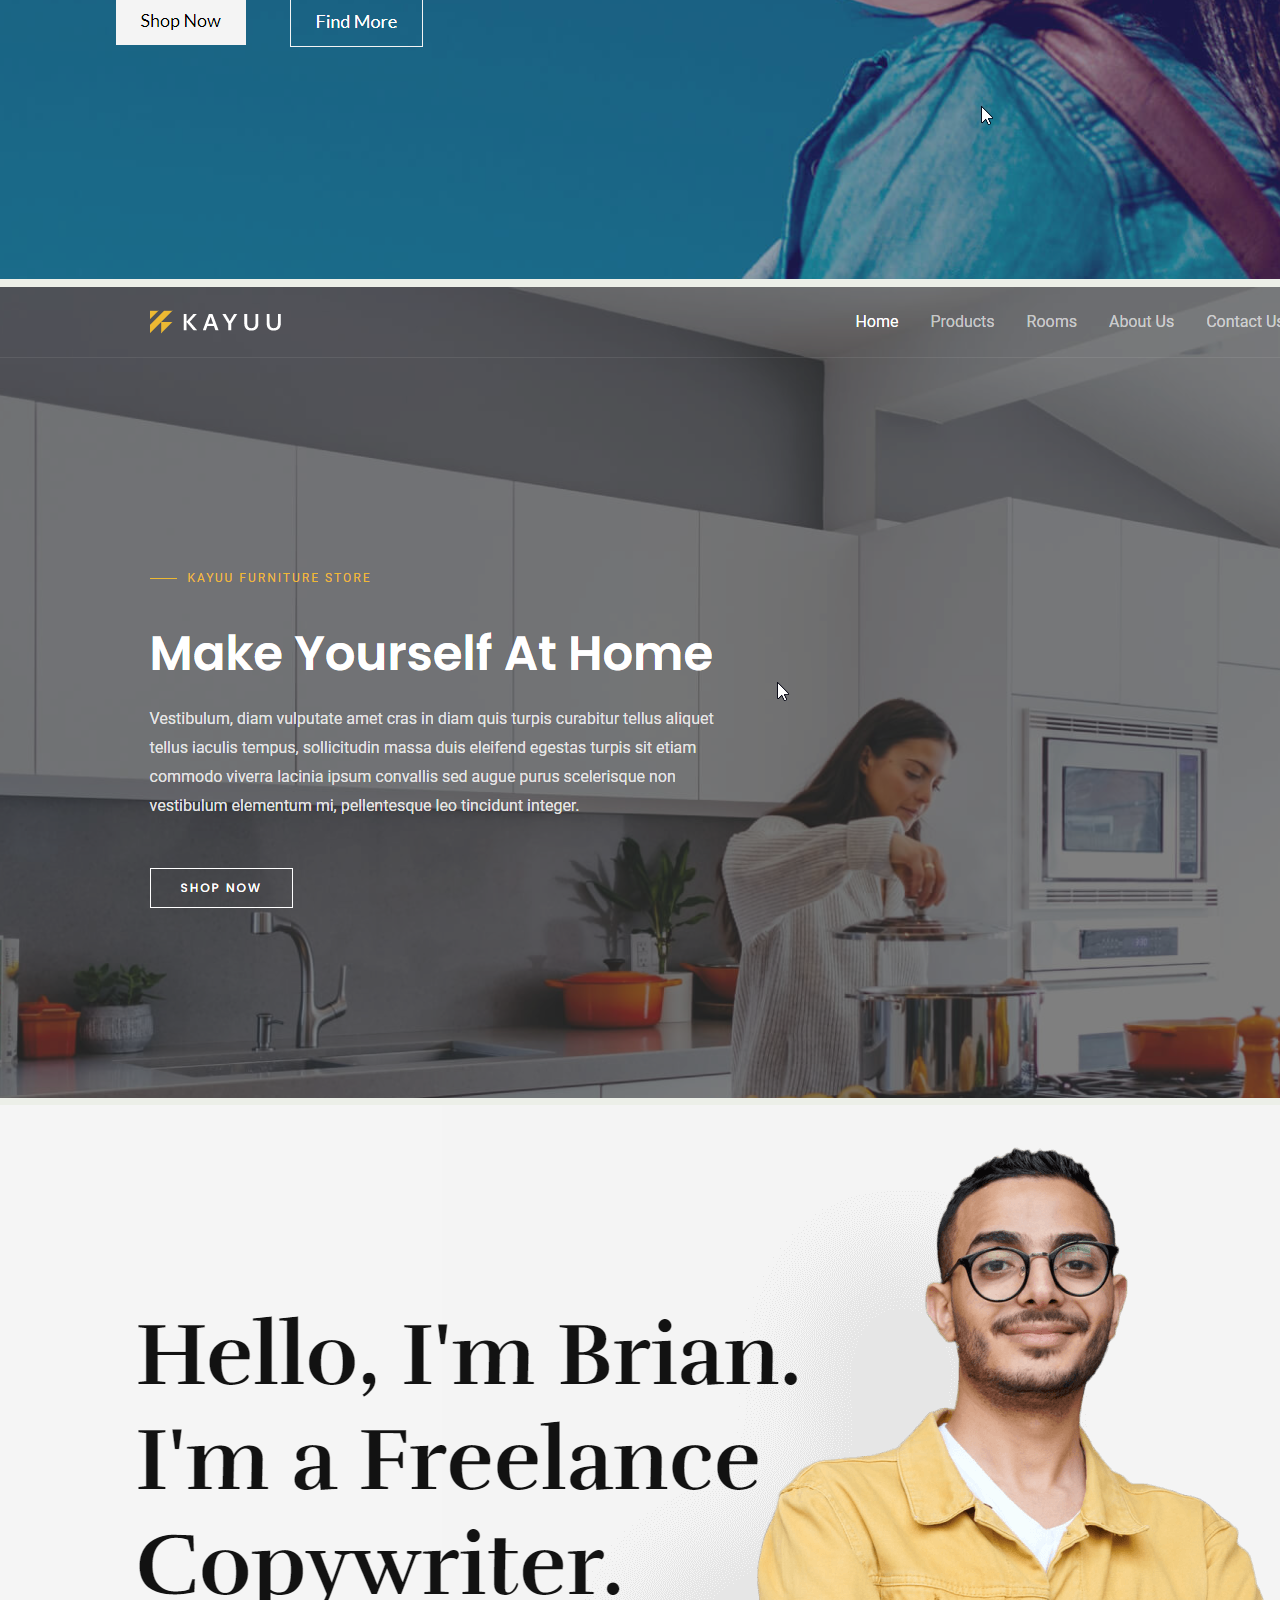
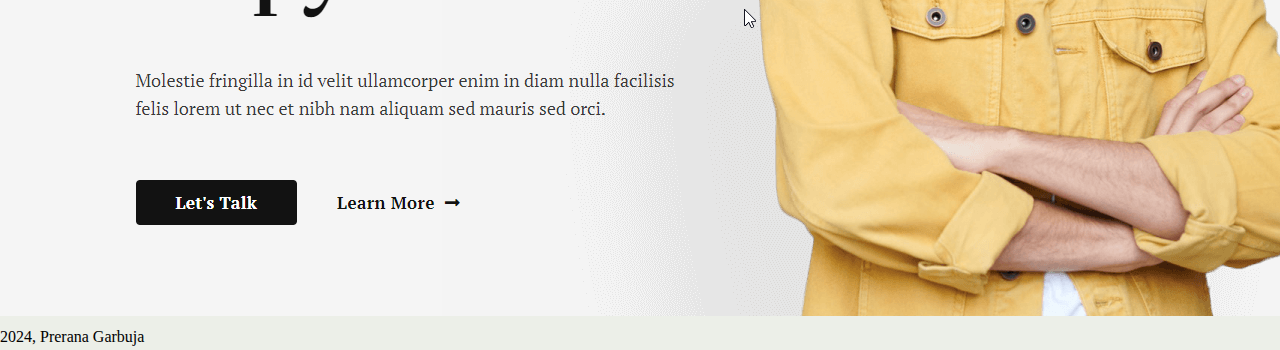
<file: portfolio.html>
<!DOCTYPE html>
<html lang="en">
<head>
    <meta charset="UTF-8">
    <meta name="viewport" content="width=device-width, initial-scale=1.0">
    <title>Prerana Official</title>
    <link rel="stylesheet" href="portfolio.css">
</head>
<body>
    <header>
        <nav>
            <ul>
                <div class="logo">
                    <h1>
                    <a href="#">Prerana Official</a>
                    </h1>
                </div>
                <div class="nav-link">
                    <li><a href="#home">Home</a></li>
                    <li><a href="about.html">About</a></li>
                    <li><a href="portfolio.html">Portfolio</a></li>
                    <li><a href="#Blog">Blog</a></li>
                    <li><a href="#contact">Contact</a></li>
                </div>
                <button type="button">Hire Me</button>
            </ul>
        </nav>
    </header>
    <main>
        <section class="portfolio">
            <div class="p-content">
                <h2 class="p-head">Portfolio</h2>
                <div class="line">__________</div>
            </div>
        </section>
    </main>
        <section>
            <div class="portfolio">
                <div class="port-content">
                    <h2 class="port-head">My Portfolio</h2>
                    <p>Lorem ipsum dolor sit amet, consectetur adipiscing elit.</p>
                    <div class="line">__________</div>
                </div>
                <div class="photos">
                    <img class="picture fade" src="p1.png">
                    <img class="picture fade" src="p2.png">
                    <img class="picture fade" src="p3.png">
                    <img class="picture fade" src="p4.png">
                </div>
            </div>
        </section>  
    <footer>
        <p>2024, Prerana Garbuja</p>
    </footer>
</body>
</html>
</file>
<file: about.css>
body, h1, h2, p, ul, li {
    margin: 0;
    padding: 0;
    list-style: none;
}

/* General body styling */
body {
    font-family:'Gill Sans', 'Gill Sans MT', Calibri, 'Trebuchet MS', sans-serif;
    line-height: 1.6;
    background-color: #e9ece4da;
}

/* Header styling */
header {
    background-color: #e9ece4da;
    color: black;
    padding: 1em 2em;
    text-align: left;
}

/* Navigation styling */
nav ul {
    display: flex;
    justify-content: center;
    margin-right: 50px;
}
.ul{
    margin-right: 200px;
}
nav .logo a {
    color: #0b0909;
    text-decoration: none;
    font-weight: bold;
    font-size: 40px;
     margin-right: 300px;
}

nav li {
    margin: 0 1em;
}
button{
    display: inline-block;
    background: #559084;
    color: white;
    margin-left: 56px;
    border: none;
    border-radius: 5px;
    padding: 5px;
    width: 80px;
}
.home-button{
    width:40%;
    margin-top: 30px;
    line-height: 30px;
    margin-left: 5px;
}
nav a {
    color: black;
    text-decoration: none;
}
.nav-link{
    display: flex;
    justify-content: center;
    align-items: center;
    font-size: 18px;
    margin-left: 11px;
}
/* Main content styling */
main {
    display: flex;
    padding: 2em;
    align-items: center;
    height: 50vh;
}
.home{
    display: flex;
    justify-content: space-around;
    margin: auto;
    width: 80%;
}
.about{
    background-color: #e9ece4da;
}
.line{
    color: #559084;
    font-weight: bold;
    font-size: 25px;
    align-items: center;
}
.lines{
    margin-bottom: 50px;
    color: #559084;
    font-weight: bold;
    font-size: 25px;
    align-items: center; 
}
.topic{
    font-size: 40px;
}
.main-body{
    height: 200vh;
    background-color: white;
}
.about-content{
    width: 200px;
    height: 100px;
    margin-top: 50px;
    display:flex;
    flex-direction: row;
    margin-left: 2px;
}
.picture img{
    margin-top: 70%;
    height: 70vh;
    margin-left: 10%;
    border-radius: 2%;
    width: 300px
}
.description-part{
    display: flex;
    justify-content: center;
    flex-direction: column;
    width: 500px;
    margin-left: 20%;
    height: 80px;
    margin-top: 60%;
    margin-right: 2px;
    column-gap:1px;
}
.description{
    font-size: 25px;
    font-weight: bold;
    margin-bottom: 20px;
}
.about-descrpition{
    font-size: 15px;
}
.box{
    display: flex;
    width: 50%px;
    height: 300px; 
    align-items: center;
    border-radius: 5px;
    padding-left: 10%;
    flex-direction: row;
    justify-content: space-evenly;
    margin-left: 10%;
    padding-right: 700px;
}
.detail{
    height: 200vh;
    background-color:#e9ece4da;
}
.client-view{
    height: 210vh;
    background-color:  #e9ece4da;
}
.view{
    display:flex;
    flex-direction: column;
    align-items: center; 
}
.view-head{
    font-size: 35px;
    font-weight: bold;
    margin-bottom: 10px;
    margin-top: 40px;
}
.view-part{
    display: flex;
    justify-content: space-evenly;
    flex-direction: row;
    align-items: center;
    flex-wrap: wrap;
    margin-left: 5%;
}
.pic{
    width: 40px;
    height: 40px;
    padding: 8px 70px;
    border-radius: 50px;   
}
.line1{
    color: #559084;
    font-weight: bold;
    font-size: 25px;
    align-items: center;
    padding: 5px 60px;
    margin-top: 5%;
}
.Name{
    font-family: 'Times New Roman', Times, serif;
    padding-top: 10%;
    padding: 5px 35px;
}
.box2{
    margin-top: 4%;
    width: 190px;
    height: 350px; 
    background-color: #fff;
    align-items: center;
    border-radius: 5px;
    padding: 8px 70px;
    margin-right: 5%;
   
}
.box3{
    margin-top: 5%;
    width: 300px;
    height: 300px; 
    background-color: #fff;
    align-items: center;
    border-radius: 5px;
    padding: 8px 70px;
    padding-top: 4%; 
    padding-bottom: 4%;
    padding-right: 5%;
}
.container{
    padding: 2% 3%;
}
.for-contact{
    height: 100vh;
    background-color:  #e9ece4da;
}
.email{
    display:flex;
    flex-direction: column;
    align-items: center; 
}
.information{
    font-size: 35px;
    font-weight: bold;
    margin-bottom: 10px;
    margin-top: 40px;
    align-items: center;
    font-style: normal;
}
.line2{
    color: #559084;
    font-weight: bold;
    font-size: 25px;
    align-items: center;
    padding: 5px 60px;
    margin-top: 3%;
}
.email-input {
    padding: 20px;
    border: 1px solid #ccc;
    border-radius: 4px;
    outline: none;
    font-size: 16px;
    width: 400px;
    box-sizing: border-box;
    margin-left: 22%;
    margin-top: 9%;

}
.subscribe-button {
    width:20%;
    margin-top: 30px;
    line-height: 30px;
    margin-left: 5px;
    padding-top: 15px;
    padding-bottom: 15px;
}
</file>
<file: portfolio.css>
body, h1, h2, p, ul, li {
    margin: 0;
    padding: 0;
    list-style: none;
}

/* General body styling */
body {
    font-family: 'Times New Roman';
    line-height: 1.6;
    background-color: #e9ece4da;
}

/* Header styling */
header {
    background-color: #e9ece4da;
    color: black;
    padding: 1em 2em;
    text-align: left;
}

/* Navigation styling */
nav ul {
    display: flex;
    justify-content: center;
    margin-right: 50px;
}
.ul{
    margin-right: 200px;
}
nav .logo a {
    color: #0b0909;
    text-decoration: none;
    font-weight: bold;
    font-size: 40px;
     margin-right: 300px;
}

nav li {
    margin: 0 1em;
}
button{
    display: inline-block;
    background: #559084;
    color: white;
    margin-left: 56px;
    border: none;
    border-radius: 5px;
    padding: 5px;
    width: 80px;
}
.home-button{
    width:40%;
    margin-top: 30px;
    line-height: 30px;
    margin-left: 5px;
}
nav a {
    color: black;
    text-decoration: none;
}
.nav-link{
    display: flex;
    justify-content: center;
    align-items: center;
    font-size: 18px;
    margin-left: 11px;
}
</file>
<file: styles.css>
/* Reset some default styles */
body, h1, h2, p, ul, li {
    margin: 0;
    padding: 0;
    list-style: none;
}

/* General body styling */
body {
    font-family: 'Times New Roman';
    line-height: 1.6;
    background-color: #e9ece4da;
}

/* Header styling */
header {
    background-color: #e9ece4da;
    color: black;
    padding: 1em 2em;
    text-align: left;
}

/* Navigation styling */
nav ul {
    display: flex;
    justify-content: center;
    margin-right: 50px;
}
.ul{
    margin-right: 200px;
}
nav .logo a {
    color: #0b0909;
    text-decoration: none;
    font-weight: bold;
    font-size: 40px;
     margin-right: 300px;
}

nav li {
    margin: 0 1em;
}
button{
    display: inline-block;
    background: #559084;
    color: white;
    margin-left: 56px;
    border: none;
    border-radius: 5px;
    padding: 5px;
    width: 80px;
}
.home-button{
    width:40%;
    margin-top: 30px;
    line-height: 30px;
    margin-left: 5px;
}
nav a {
    color: black;
    text-decoration: none;
}
.nav-link{
    display: flex;
    justify-content: center;
    align-items: center;
    font-size: 18px;
    margin-left: 11px;
}
.home{
    display: flex;
    justify-content: space-around;
    margin: auto;
    width: 80%;
}

.content{
    display: flex;
    justify-content: space-around;
   align-items: center;
   margin-bottom: 60%;
}
.social-logo{
    display: flex;
    flex-direction: column;
    justify-content: flex-start;
    align-items: center;
    margin-right: 20px;
    margin-bottom: 30px;
    margin-right: 30px;
    margin-left: 0%;
}
.text{
    display: flex;
    flex-direction: column;
    justify-content: center;
    margin-top: 100px;
}
.position{
    font-size: 25px;
    background-color:  #144a56; 
    font-weight: bold;
    line-height: 30px;
    color:white;
    max-width: 50%;
    padding: 5px;
    margin-right: 30px;
}
.name{
    margin-top: 20px;
    font-size: 50px;
    color:  #144a56; 
    line-height: 40px; 
    margin-bottom: 20px;
}
/* Main content styling */
main {
    display: flex;
    padding: 2em;
    align-items: center;
    height: 100vh;
}
.my-photo{
    display: block;
    margin-left: 100px;
    margin-right: 2px;
    height: 80vh;
}
.about{                
    background-color: white;
    height: 150vh;
}         
.about-content{
    display:flex;
    flex-direction: column;
    align-items: center;
}
.head{
    font-size: 35px;
    font-weight: bold;
    margin-bottom: 10px;
    margin-top: 40px;
}

.contact-button{
    margin-top: 70px;
    width:15%;
    line-height: 30px;
    margin-left: 5px;
}
.line{
    color: #559084;
    font-weight: bold;
    font-size: 25px;
    align-items: center;
}
.main-part{
    display:flex;
    flex-direction: row;
    align-items: center;
}
.description-part{
    display: flex;
    justify-content: center;
    flex-direction: column;
    width: 70%;
    margin-left: 7%;
}
.description{
    font-size: 25px;
    font-weight: bold;
    margin-bottom: 20px;
}
.sentence{
margin-top:10px;
}
.computer-photo{
    display: block;
    max-height: 80vh;
    border-radius: 20px;
    width: 40%;
}
.about-description{
    font-size: 20px;
}
p{
    font-family: 'Times New Roman', Times, serif;
    justify-content: center;
}
.social-logo{
    height: 20px;
    width:auto;
}
.Service{
    background-color:  #e9ece4da;
    height: 150vh;
}
.s-head{
    font-size: 35px;
    font-weight: bold;
    margin-bottom: 10px;
    margin-top: 40px;
}
.service-content{
    display:flex;
    flex-direction: column;
    align-items: center;
}
.body-part{
    font-family: 'Times New Roman', Times, serif;
    align-items: center;
    justify-content: center;
    display: flex;
}
.cover{
    width:900px;
    height: 400px;
    margin-top: 50px;
    display:flex;
}
.box1{
    width: 600px;
    height: 350px; 
    background-color: #fff;
    align-items: center;
    border-radius: 5px;
    padding-left: 4%;
    margin-right: 5%;

}
.box2{
    width: 600px;
    height: 350px; 
    background-color: #fff;
    align-items: center;
    border-radius: 5px;
    padding-left: 4%;
    margin-right: 5%;
}
.box3{
    width: 600px;
    height: 350px; 
    background-color: #fff;
    align-items: center;
    border-radius: 5px;
    padding-left: 4%; 
}
.icon{
    width: 40px;
    height: 40px;
    padding: 8px 70px;
    margin-top: 5%;
}
.btn{
   display: inline-block; 
   padding: 8px 75px;
}
.arrow{
    width:30px;
    height: 30px;
    margin-top: 70%;
}
.frame{
    padding: 5px 1;
}
.experience{
    background-color:  #e9ece4da;
    height: 200vh;
}
.exp-content{
    display:flex;
    flex-direction: column;
    align-items: center;
}
.exp-head{
    font-size: 35px;
    font-weight: bold;
    margin-bottom: 10px;
    margin-top: 40px;
}
.exp-part{
    display: flex;
    justify-content: space-evenly;
    flex-direction: row;
    align-items: center;
    flex-wrap: wrap;
    margin-left: 5%;
    
}
.box-first{
    margin-top: 5%;
    width: 400px;
    height: 250px; 
    background-color: #fff;
    align-items: center;
    border-radius: 5px;
    padding: 8px 70px;
    margin-right: 5%;
    padding-top: 4%;
} 
.box-second{
    margin-top: 10%;
    width: 200px;
    height: 250px; 
    background-color: #fff;
    align-items: center;
    border-radius: 5px;
    padding: 8px 70px;
    margin-right: 5%;
    padding-top: 4%;
}

.portfolio{
    background-color:  #e9ece4da;
    height: 120vh; 
}
.port-content{
    display:flex;
    flex-direction: column;
    align-items: center; 
}
.port-head{
    font-size: 35px;
    font-weight: bold;
    margin-bottom: 10px;
    margin-top: 40px;
}
.photos{
    display: flex;
    flex-direction: row;
    position: relative;
    margin: 0;
    right: 0;
    animation: 20s slider infinite;
}
.picture{
    display: block;
    height: 40vh;
    margin-top: 5%;
    border-radius: 3px;
    padding-right: 2%;
    float: left;
}
@keyframes slider{
    0%{
        left:0;
    }
    20%{
        left:0;
    }
    25%{
        left: -100%;
    }
    45%{
        left: -100%;
    }
    50%{
        left: -200%;
    }
    70%{
        left: -100%;
    }

}
.client-view{
    height: 210vh;
    background-color:  #e9ece4da;
}
.view{
    display:flex;
    flex-direction: column;
    align-items: center; 
}
.view-head{
    font-size: 35px;
    font-weight: bold;
    margin-bottom: 10px;
    margin-top: 40px;
}
.view-part{
    font-family: 'Times New Roman', Times, serif;
    align-items: center;
    justify-content: center;
    display: flex;
}
.pic{
    width: 40px;
    height: 40px;
    padding: 8px 70px;
    border-radius: 50px;   
}
.line1{
    color: #559084;
    font-weight: bold;
    font-size: 25px;
    align-items: center;
    padding: 5px 60px;
    margin-top: 5%;
}
.Name{
    font-family: 'Times New Roman', Times, serif;
    padding-top: 10%;
    padding: 5px 35px;
}
.container{
    padding: 2% 3%;
}
.for-contact{
    height: 100vh;
    background-color:  #e9ece4da;
}
.email{
    display:flex;
    flex-direction: column;
    align-items: center; 
}
.information{
    font-size: 35px;
    font-weight: bold;
    margin-bottom: 10px;
    margin-top: 40px;
    align-items: center;
    font-style: normal;
}
.line2{
    color: #559084;
    font-weight: bold;
    font-size: 25px;
    align-items: center;
    padding: 5px 60px;
    margin-top: 3%;
}
.email-input {
    padding: 20px;
    border: 1px solid #ccc;
    border-radius: 4px;
    outline: none;
    font-size: 16px;
    width: 400px;
    box-sizing: border-box;
    margin-left: 22%;
    margin-top: 9%;

}
.subscribe-button {
    width:20%;
    margin-top: 30px;
    line-height: 30px;
    margin-left: 5px;
    padding-top: 15px;
    padding-bottom: 15px;
}
/* Footer styling z*/
footer {
    background-color: #333;
    color: #fff;
    text-align: center;
    padding: 1em 0;
    position: fixed;
    bottom: 0;
    width: 100%;
}
</file>
